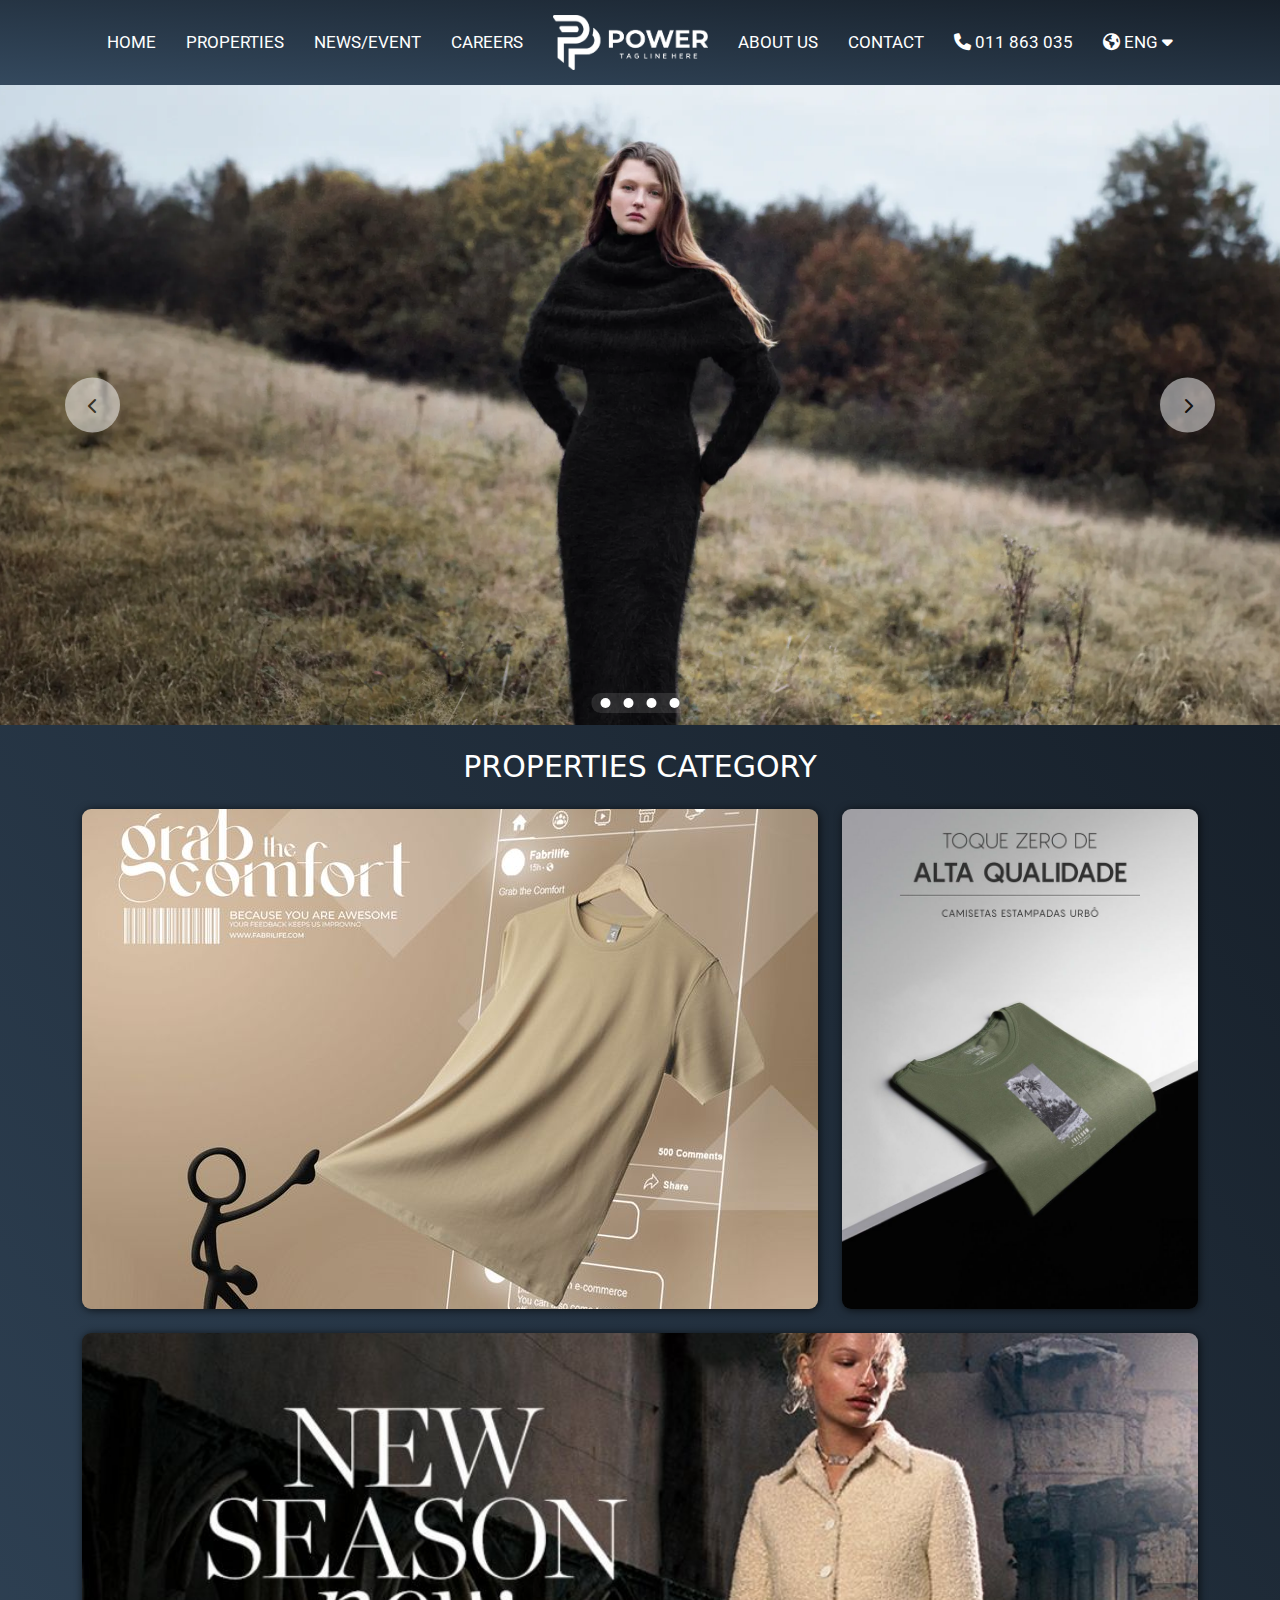
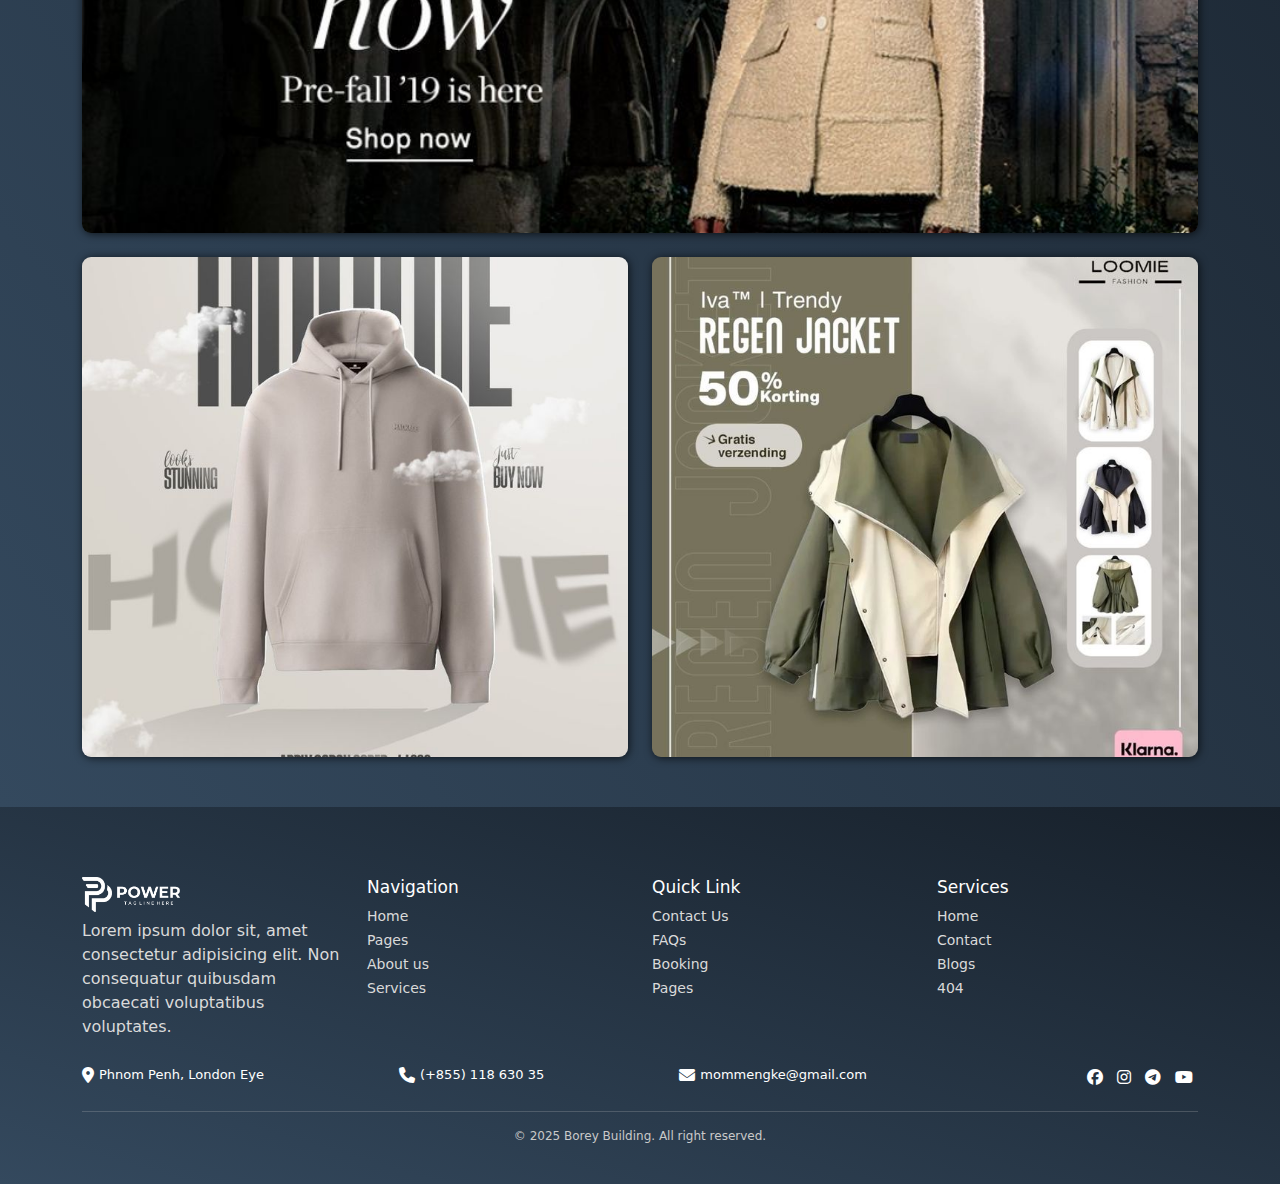
<file: index.html>
<!DOCTYPE html>
<html lang="en">
<head>
    <meta charset="UTF-8">
    <meta name="viewport" content="width=device-width, initial-scale=1.0">
    <title>Borey Building</title>
    <!-- Font-Link -->
    <link rel="preconnect" href="https://fonts.googleapis.com">
    <link rel="preconnect" href="https://fonts.gstatic.com" crossorigin>
    <link href="https://fonts.googleapis.com/css2?family=Roboto:ital,wght@0,100;0,300;0,400;0,500;0,700;0,900;1,100;1,300;1,400;1,500;1,700;1,900&display=swap" rel="stylesheet">
    <!-- /Font-Link -->
    <link rel="shortcut icon" href="Images/logo-white.png" type="image/x-icon">
    <link rel="stylesheet" href="https://cdnjs.cloudflare.com/ajax/libs/font-awesome/6.7.2/css/all.min.css">
    <link rel="stylesheet" href="https://cdnjs.cloudflare.com/ajax/libs/bootstrap/5.3.3/css/bootstrap.min.css">
    <link rel="stylesheet" href="style.css">
</head>
<body>
    <!-- Navigation -->
    <div class="container-fluid menu-bar">
        <div class="container">
            <div class="row">
                <div class="col-xxl-12 menu">
                    <ul>
                        <li>
                            <a href="">Home</a>
                        </li>
                        <li>
                            <a href="">Properties</a>
                        </li>
                        <li>
                            <a href="">News/Event</a>
                        </li>
                        <li>
                            <a href="">Careers</a>
                        </li>
                    </ul>
                    <ul >
                        <li>
                            <a href=""><img src="Images/logo-white.png" alt=""></a>
                        </li>
                    </ul>
                    <ul>
                        <li class="phone">
                            <a href="">About us</a>
                        </li>
                        <li class="phone">
                            <a href="">Contact</a>
                        </li>
                        <li>
                            <a href="">
                                <i class="fa-solid fa-phone"></i>
                                <span>011 863 035</span>
                            </a>
                        </li>
                        <li>
                            <a href="">
                                <i class="fa-solid fa-earth-americas"></i>
                                <span>ENG</span>
                                <i class="fa-solid fa-caret-down"></i>
                            </a>
                        </li>
                        <li class="btn-bar">
                            <a href=""><i class="fa-solid fa-bars"></i></a>
                        </li>
                    </ul>
                </div>
            </div>
        </div>
    </div>
    <!-- /Navigation -->

    <!-- Slide Bar -->
    <div class="container-fluid slide-container">
        <div class="row">
            <div class="col-xxl-12 col-xl-12 col-lg-12 col-md-12 col-sm-12 col-12 img-slide">
                <a href=""><img src="Images/banner6.webp"></a>
                <div class="btn-slide btn-next">
                    <i class="fa-solid fa-chevron-right"></i>
                </div>
                <div class="btn-slide btn-back">
                    <i class="fa-solid fa-chevron-left"></i>
                </div>
                <ul>
                    <li><a href=""></a></li>
                    <li><a href=""></a></li>
                    <li><a href=""></a></li>
                    <li><a href=""></a></li>
                </ul>
            </div>
        </div>
    </div>
    <!-- /Slide Bar -->

    <!-- container -->
    <div class="container-fluid item-container">
        <div class="row">
            <div class="col-xxl-12 cate-title">
                <h1>properties category</h1>
            </div>
        </div>
        <div class="container ">
            <div class="row">
                <div class="col-xxl-8 col-xl-8 col-md-7 col-sm-12 col-12 item-box">
                    <div class="item">
                        <a href="">
                            <img src="Images/item1.jpg" alt="">
                        </a>
                    </div>
                    <div class="detail-box">
                        <p> Because Black Friday fun should last <br> longer than 24 hours:</p> 
                        <h3> ENJOY</h3> 
                        <h1> 25% OFF</h1> 
                        <h3>YOUR ENTIRE PURCHASE</h3> 
                        <h4>ALL THE WAY THROUGH MONDAY. <br> (THERE'S ALSO FREE SHIPPING** ON ALL ORDERS.)</h4> 
                        <p>Just use code <b>FEAST25</b>. Online and in stores.</p>
                    </div>
                </div>
                <div class="col-xxl-4 col-xl-4 col-md-5 col-sm-12 col-12 item-box">
                    <div class="item">
                        <a href="">
                            <img src="Images/item5.jpg" alt="">
                        </a>
                    </div>
                </div>
                <div class="col-xxl-12 col-xl-12 col-md-12 col-sm-12 col-12 item-box">
                    <div class="item">
                        <a href="">
                            <img src="Images/item8.jpg" alt="">
                        </a>
                    </div>
                </div>
                <div class="col-xxl-6 col-xl-6 col-md-6 col-sm-12 col-12 item-box">
                    <div class="item">
                        <a href="">
                            <img src="Images/item3.jpg" alt="">
                        </a>
                    </div>
                </div>
                <div class="col-xxl-6 col-xl-6 col-md-6 col-sm-12 col-12 item-box">
                    <div class="item">
                        <a href="">
                            <img src="Images/item2.jpg" alt="">
                        </a>
                    </div>
                </div>
            </div>
        </div>
    </div>
    <!-- /container -->

    <!-- footer -->
    <div class="container-fluid footer-box">
        <div class="container">
            <div class="row">
                <div class="col-xxl-3 col-xl-3 col-lg-4 col-md-6 col-sm-6 col-12 footer">
                    <div class="f-box">
                        <a href=""><img src="Images/logo-white.png" alt=""></a> <br>
                        <p>Lorem ipsum dolor sit, amet consectetur adipisicing elit. Non consequatur quibusdam obcaecati voluptatibus voluptates. </p>
                    </div>
                </div>
                <div class="col-xxl-3 col-xl-3 col-lg-4 col-md-6 col-sm-6 col-6 footer">
                    <div class="f-box">
                        <h3>Navigation</h3>
                        <ul>
                            <li>
                                <a href="">Home</a>
                            </li>
                            <li>
                                <a href="">Pages</a>
                            </li>
                            <li>
                                <a href="">About us</a>
                            </li>
                            <li>
                                <a href="">Services</a>
                            </li>
                        </ul>
                    </div>
                </div>
                <div class="col-xxl-3 col-xl-3 col-lg-4 col-md-6 col-sm-6 col-6 footer">
                    <div class="f-box">
                        <h3>Quick Link</h3>
                        <ul>
                            <li>
                                <a href="">Contact Us</a>
                            </li>
                            <li>
                                <a href="">FAQs</a>
                            </li>
                            <li>
                                <a href="">Booking</a>
                            </li>
                            <li>
                                <a href="">Pages</a>
                            </li>
                        </ul>
                    </div>
                </div>
                <div class="col-xxl-3 col-xl-3 col-lg-4 col-md-6 col-sm-6 col-12 footer">
                    <div class="f-box">
                        <h3>Services</h3>
                        <ul>
                            <li>
                                <a href="">Home</a>
                            </li>
                            <li>
                                <a href="">Contact</a>
                            </li>
                            <li>
                                <a href="">Blogs</a>
                            </li>
                            <li>
                                <a href="">404</a>
                            </li>
                        </ul>
                    </div>
                </div>
            </div>
        </div>
        <div class="container">
            <div class="row">
                <div class="col-xxl-12 contact">
                    <ul>
                        <li>
                            <a href="">
                                <i class="fa-solid fa-location-dot"></i>
                                <span>Phnom Penh, London Eye</span>
                            </a>
                        </li>
                        <li>
                            <a href="">
                                <i class="fa-solid fa-phone"></i>
                                <span>(+855) 118 630 35</span>
                            </a>
                        </li>
                        <li>
                            <a href="">
                                <i class="fa-solid fa-envelope"></i>
                                <span>mommengke@gmail.com</span>
                            </a>
                        </li>
                    </ul>
                    <ul class="social">
                        <li>
                            <a href=""><i class="fa-brands fa-facebook"></i></a>
                        </li>
                        <li>
                            <a href=""><i class="fa-brands fa-instagram"></i></a>
                        </li>
                        <li>
                            <a href=""><i class="fa-brands fa-telegram"></i></a>
                        </li>
                        <li>
                            <a href=""><i class="fa-brands fa-youtube"></i></a>
                        </li>
                    </ul>
                </div>
            </div>
        </div>
        <div class="container">
            <div class="row">
                <div class="col-xxl-12">
                    <div class="copyright">
                        &copy; 2025 Borey Building. All right reserved.
                    </div>
                </div>
            </div>
        </div>
    </div>
    <!-- /footer -->
</body>
</html>
</file>
<file: style.css>
h1,
h2,
h3,
h4,
p,
ul {
    list-style-type: none;
    margin: 0;
    padding: 0;
    box-sizing: border-box;
}

/* navigation */
.menu-bar {
    background-image: linear-gradient(to top right, #34495e, #17202a);
}

.menu {
    display: flex;
    justify-content: space-between;
    align-items: center;
}

.menu ul {
    display: flex;
}

.menu ul:nth-child(1),
.phone {
    display: none;
}

.menu ul li a {
    font-family: "Roboto", serif;
    text-decoration: none;
    text-transform: uppercase;
    font-size: 10px;
    color: rgb(255, 255, 255);
    display: block;
    margin: 15px;
    transition: 0.3s;
}

.menu ul li a:hover {
    color: goldenrod;
}

.menu ul li a img {
    height: 20px;
}

/* /navigation */



/* Slide Bar */
.slide-container .img-slide {
    height: 240px;
    position: relative;
    padding: 0;
}

.img-slide img {
    width: 100%;
    height: 100%;
    object-fit: cover;
}

.btn-slide {
    position: absolute;
    width: 35px;
    height: 35px;
    border-radius: 50%;
    background-color: #ffffff;
    opacity: 0.5;
    display: flex;
    justify-content: center;
    align-items: center;
    color: black;
    top: 50%;
    transform: translate(0, -50%);
    cursor: pointer;
    transition: 0.3s;
}

.btn-slide:hover {
    opacity: 1;
}

.btn-next {
    right: 40px;
}

.btn-back {
    left: 40px;
}

.btn-list {}

.img-slide ul {
    display: flex;
    gap: 9px;
    padding: 5px 9px;
    border-radius: 9px;
    background-color: rgba(221, 221, 221, 0.137);
    position: absolute;
    left: 50%;
    bottom: 12px;
    transform: translate(-50%, 0);
}

.img-slide ul li a {
    background-color: white;
    padding: 3px;
    border-radius: 50%;
    text-decoration: none;
    display: block;
}

/* /Slide Bar */



/* container */
.item-container {
    padding-bottom: 50px;
    background-image: linear-gradient(to top right, #34495e, #17202a);
}

.cate-title h1 {
    margin-top: 24px;
    color: white;
    text-transform: uppercase;
    display: flex;
    justify-content: center;
    font-size: 17px;
}

.item-box {
    height: 350px;
    margin-top: 24px;
    position: relative;
}

.item-box .detail-box {
    background-color: rgba(0, 0, 0, 0.24);
    color: white;
    width: 45%;
    height: 60%;
    border-radius: 12px;
    padding: 19px;
    text-align: center;
    position: absolute;
    top: 50%;
    left: 10%;
    transform: translate(0, -50%);
    font-weight: bold;
    display: flex;
    flex-direction: column;
    justify-content: center;
    opacity: 0;
    transition: 0.3s;
}

.item-box:hover .detail-box {
    opacity: 1;
}

.item-box .detail-box p {
    font-size: 9px;
    padding-bottom: 9px;
}

.item-box .detail-box h3 {
    font-size: 12px;
    font-weight: bold;
}

.item-box .detail-box h1 {
    font-size: 25px;
    font-weight: bolder;
}

.item-box .detail-box h4 {
    font-size: 10px;
    padding-top: 9px;
    padding-bottom: 7px;
}

.item {
    width: 100%;
    height: 100%;
    border-radius: 9px;
    overflow: hidden;
    box-shadow: 1px 1px 9px rgba(0, 0, 0, 0.692);
}

.item a img {
    width: 100%;
    height: 100%;
    object-fit: cover;
}

/* /container */



/* footer */
.footer-box {
    padding-top: 70px;
    background-image: linear-gradient(to top right, #34495e, #17202a);
}

.footer-box .footer {
    padding-bottom: 19px;
}

.footer-box .footer .f-box {
    color: white;
}

.footer-box .footer .f-box img {
    height: 25px;
}

.footer-box .footer .f-box p {
    padding-top: 7px;
    color: rgb(218, 218, 218);
}

.footer-box .footer .f-box ul {
    padding-top: 7px;
}

.footer-box .footer .f-box ul li a {
    color: rgb(218, 218, 218);
    text-decoration: none;
    font-size: 14px;
    margin-top: 7px;
    transition: 0.3s;
}

.footer-box .footer .f-box ul li a:hover {
    color: rgb(255, 255, 255);
}

.footer-box .footer .f-box h3 {
    font-size: 15px;
}

.contact {
    display: flex;
    justify-content: space-between;
}

.contact ul {
    display: flex;
    flex-direction: column;
    padding-bottom: 19px;
}

.contact ul li a {
    text-decoration: none;
    color: white;
    display: block;
    margin-right: 135px;
    transition: 0.3s;
    font-size: 11px;
    padding-block: 7px;
}

.contact ul li a:hover {
    color: #cfcfcf;
}

.contact ul li a i {
    padding-right: 5px;
    font-size: 16px;
}

.contact .social {
    align-items: end;
    flex-direction: row;
}

.contact .social li a {
    margin-right: 0;
    margin-left: 9px;
}

.copyright {
    margin: auto;
    color: rgb(201, 201, 201);
    text-align: center;
    font-size: 9px;
    padding: 15px;
    padding-bottom: 39px;
    border-top: solid 1px #c5c5c53d;
}

/* /footer */




/* Small devices (landscape phones, 576px and up) */
@media (min-width: 576px) {
    .slide-container .img-slide {
        height: 340px;
    }

    .menu ul li a {
        font-size: 15px;
    }

    .menu ul li a img {
        height: 27px;
    }
}

/* Medium devices (tablets, 768px and up) */
@media (min-width: 768px) {
    .menu ul .phone {
        display: block;
    }

    .menu ul li a img {
        height: 45px;
    }

    .slide-container .img-slide {
        height: 440px;
    }

    .btn-slide {
        width: 45px;
        height: 45px;
    }

    .img-slide ul li a {
        padding: 5px;
    }

    .img-slide ul {
        gap: 13px;
    }

    .cate-title h1 {
        font-size: 24px;
    }

    .item-box {
        height: 350px;
    }

    .footer-box .footer .f-box img {
        height: 30px;
    }

    .item-box .detail-box {
        height: 65%;
    }
}

/* Large devices (desktops, 992px and up) */
@media (min-width: 992px) {
    .slide-container .img-slide {
        height: 540px;
    }

    .cate-title h1 {
        font-size: 30px;
    }

    .item-box {
        height: 500px;
    }

    .contact ul li a {
        display: flex;
        flex-direction: column;
        align-items: center;
        font-size: 13px;
    }

    .contact ul {
        flex-direction: row;
    }

    .copyright {
        font-size: 12px;
    }

    .item-box .detail-box {
        height: 60%;
        width: 49%;
    }

    .item-box .detail-box p {
        font-size: 12px;
        padding-bottom: 11px;
    }

    .item-box .detail-box h3 {
        font-size: 14px;
        font-weight: bold;
    }

    .item-box .detail-box h1 {
        font-size: 29px;
        font-weight: bolder;
    }

    .item-box .detail-box h4 {
        font-size: 13px;
        padding-top: 12px;
        padding-bottom: 9px;
    }

}

/* X-Large devices (large desktops, 1200px and up) */
@media (min-width: 1200px) {
    .menu ul:nth-child(1) {
        display: flex;
    }

    .menu {
        justify-content: center;
    }

    .menu ul li a {
        font-size: 17px;
    }

    .menu ul li a img {
        height: 55px;
    }

    .menu ul .btn-bar {
        display: none;
    }

    .slide-container .img-slide {
        height: 640px;
    }

    .btn-slide {
        width: 55px;
        height: 55px;
    }

    .btn-next {
        right: 65px;
    }

    .btn-back {
        left: 65px;
    }

    .contact ul li a {
        flex-direction: row;
    }

    .footer-box .footer .f-box img {
        height: 35px;
    }

    .footer-box .footer .f-box h3 {
        font-size: 17px;
    }

    .item-box .detail-box {
        height: 60%;
        width: 45%;
    }

    .item-box .detail-box p {
        font-size: 13px;
        padding-bottom: 19px;
    }

    .item-box .detail-box h3 {
        font-size: 17px;
        font-weight: bold;
    }

    .item-box .detail-box h1 {
        font-size: 35px;
        font-weight: bolder;
    }

    .item-box .detail-box h4 {
        font-size: 15px;
        padding-top: 17px;
        padding-bottom: 15px;
    }
}

/* XX-Large devices (larger desktops, 1400px and up) */
@media (min-width: 1400px) {
    .menu ul li a {
        font-size: 17px;
    }

    .slide-container .img-slide {
        height: 740px;
    }

    .btn-slide {
        width: 55px;
        height: 55px;
    }

    .item-box {
        height: 700px;
    }

    .footer-box .footer .f-box ul li a {
        font-size: 16px;
    }

    .contact ul li a {
        font-size: 15px;
    }

    .item-box .detail-box p {
        font-size: 14px;
        padding-bottom: 25px;
    }

    .item-box .detail-box h3 {
        font-size: 19px;
        font-weight: bold;
    }

    .item-box .detail-box h1 {
        font-size: 55px;
        font-weight: bolder;
    }

    .item-box .detail-box h4 {
        font-size: 15px;
        padding-top: 25px;
        padding-bottom: 19px;
    }
}
</file>
